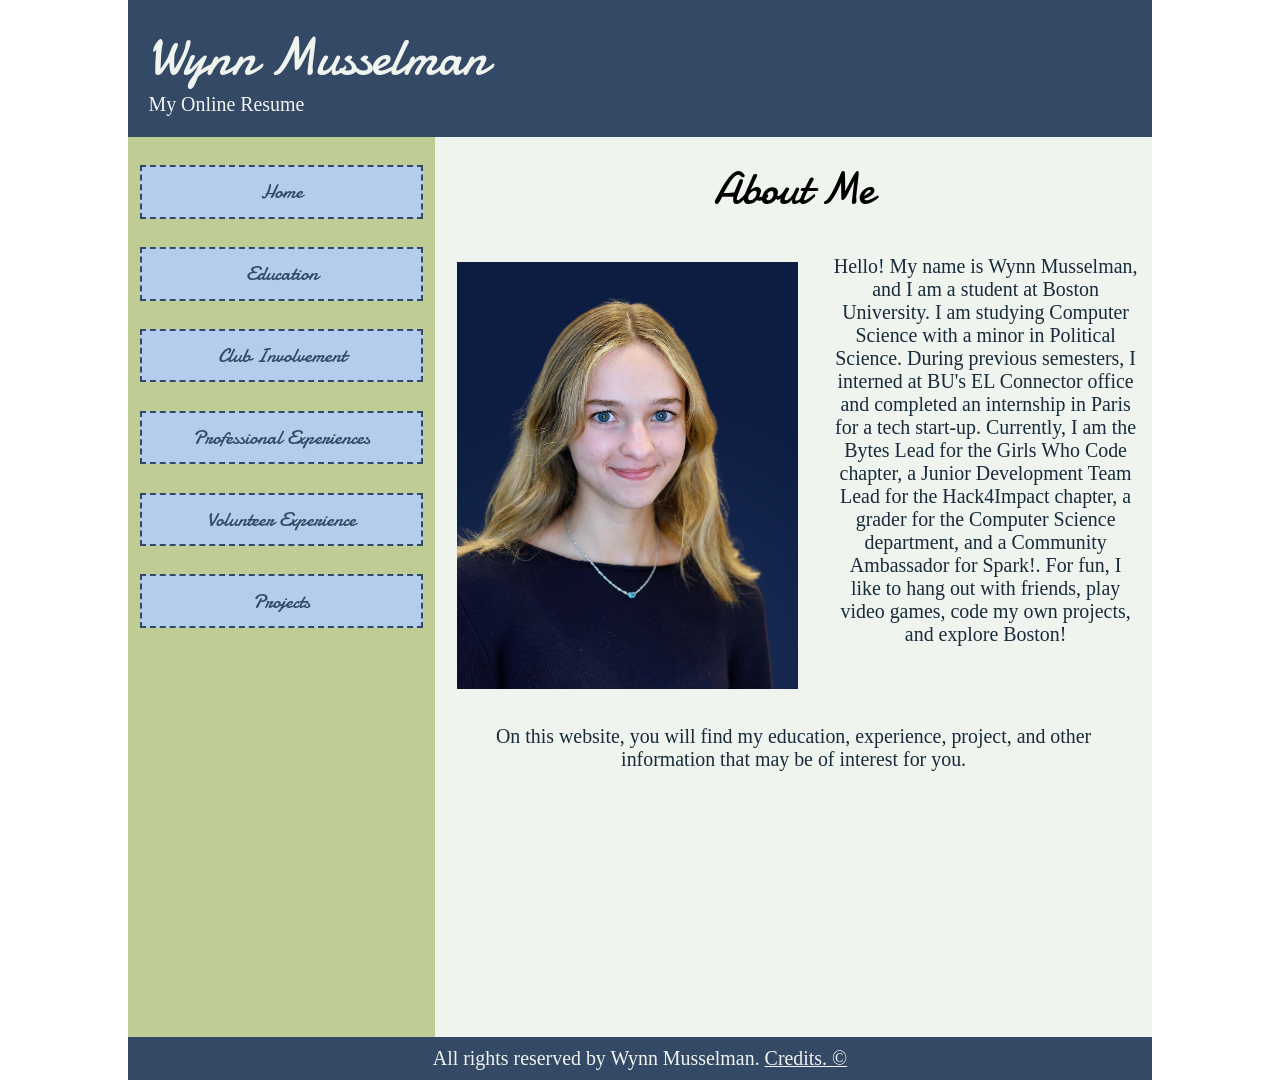
<file: index.html>
<!DOCTYPE html>
<html lang="en">
    <head>
        <meta charset="UTF-8">
        <title>Home | Wynn's Resume</title>
        <link rel="stylesheet" href="style.css">
    </head>
    <body>

        <div class = "page-wrapper">
    <!--     header-->
            <header>
                <h1>Wynn Musselman</h1>
                <p>My Online Resume</p>
            </header>

    <!--        container that will help create the two column nav and main setup -->
            <div id = "nav-main-col">
    <!--            nav-->
                <nav>
                    <ul>
                        <li><a href = "index.html">Home</a></li>
                        <li><a href = "education.html">Education</a></li>
                        <li><a href = "club-involvement.html">Club Involvement</a></li>
                        <li><a href = "professional-experience.html">Professional Experiences</a></li>
                        <li><a href = "volunteer-experience.html">Volunteer Experience</a></li>
                        <li><a href = "projects.html">Projects</a></li>
                    </ul>
                </nav>

    <!--            main-->
                <main>
                    <h2>About Me</h2>

                    <div class = two-col>

                        <img src = "./src/professional-headshot.jpg" alt = "Headshot of Wynn Musselman"/>

                        <p>
                            Hello! My name is Wynn Musselman, and I am a student at Boston University.
                            I am studying Computer Science with a minor in Political Science.
                            During previous semesters, I interned at BU's EL Connector office and completed
                            an internship in Paris for a tech start-up. Currently, I am the Bytes Lead for
                            the Girls Who Code chapter, a Junior Development Team Lead for the Hack4Impact
                            chapter, a grader for the Computer Science department, and a Community Ambassador
                            for Spark!.
                            For fun, I like to hang out with friends, play video games, code my own projects,
                            and explore Boston!
                        </p>
                    </div>
                    <p>
                        On this website, you will find my education, experience, project, and other information
                        that may be of interest for you.
                    </p>
                </main>
            </div>

    <!--    footer-->
            <footer>
                <p>All rights reserved by Wynn Musselman. <a href = "">Credits. &#169</a></p>
            </footer>
        </div>
    </body>
</html>
</file>
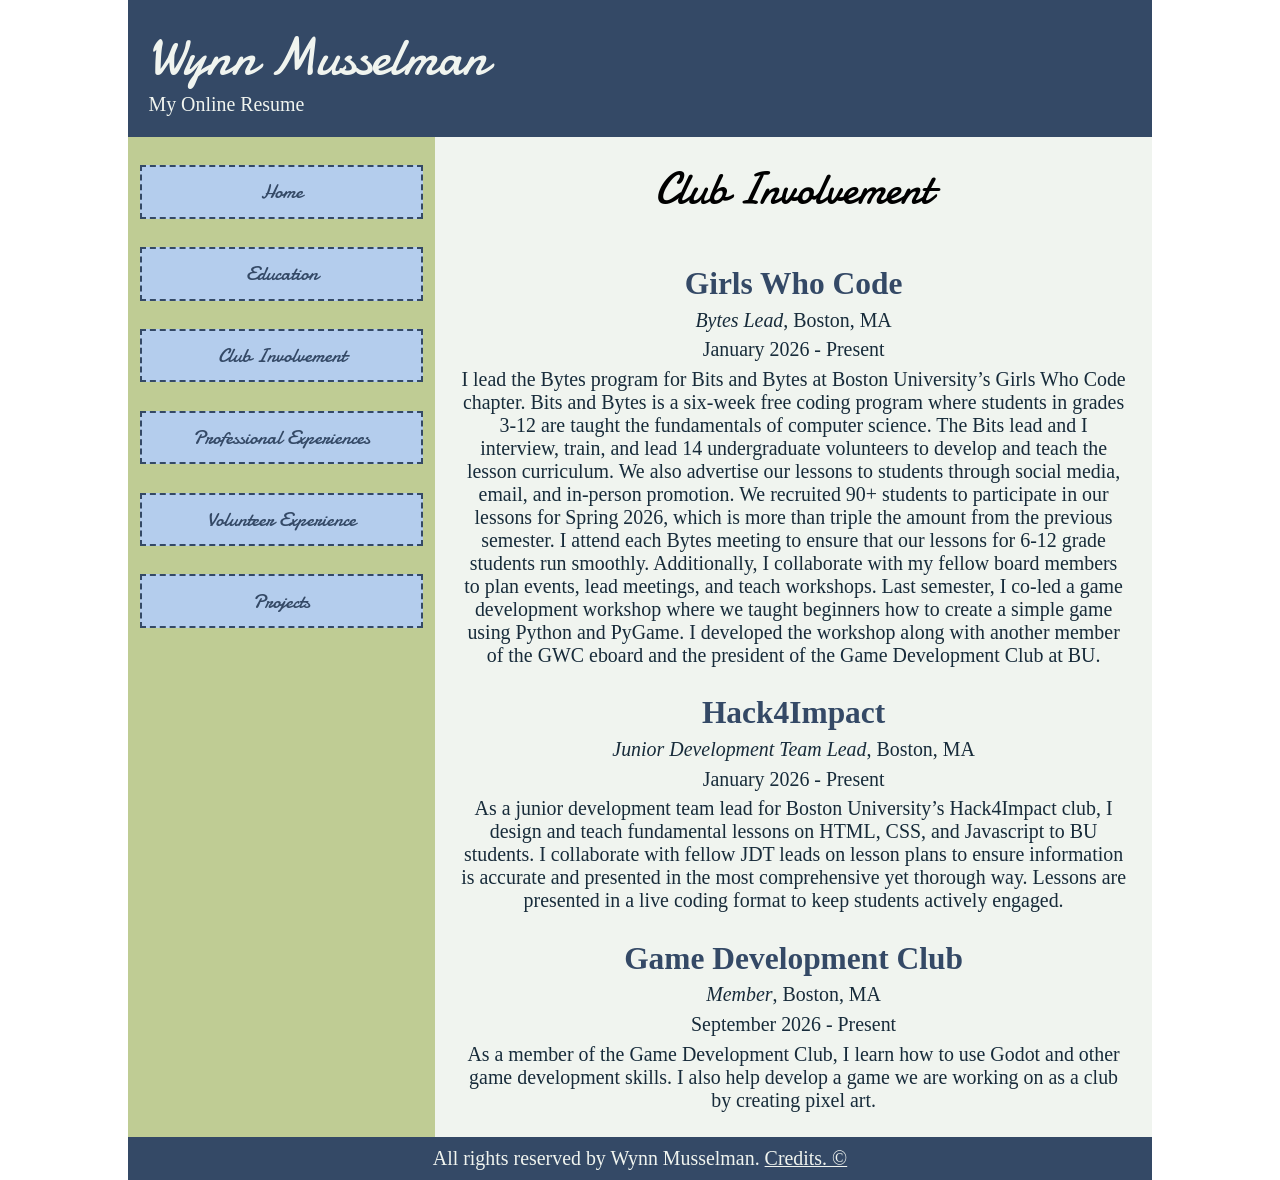
<file: club-involvement.html>
<!DOCTYPE html>
<html lang="en">
    <head>
        <meta charset="UTF-8">
        <title>Club Involvement | Wynn's Resume</title>
        <link rel="stylesheet" href="style.css">
    </head>
    <body>


        <div class = "page-wrapper">
            <!--     header-->
            <header>
                <h1>Wynn Musselman</h1>
                <p>My Online Resume</p>
            </header>

            <!--        container that will help create the two column nav and main setup -->
            <div id = "nav-main-col">
                <!--            nav-->
                <nav>
                    <ul>
                        <li><a href = "index.html">Home</a></li>
                        <li><a href = "education.html">Education</a></li>
                        <li><a href = "club-involvement.html">Club Involvement</a></li>
                        <li><a href = "professional-experience.html">Professional Experiences</a></li>
                        <li><a href = "volunteer-experience.html">Volunteer Experience</a></li>
                        <li><a href = "projects.html">Projects</a></li>
                    </ul>
                </nav>

                <!--            main-->
                <main>
                    <h2>Club Involvement</h2>

                    <!--Girls Who Code-->
                    <div class = "info-section">
                        <h3>Girls Who Code</h3>
                        <p><i>Bytes Lead</i>, Boston, MA</p>
                        <p>January 2026 - Present</p>
                        <p>
                            I lead the Bytes program for Bits and Bytes at Boston University’s Girls Who Code chapter.
                            Bits and Bytes is a six-week free coding program where students in grades 3-12 are taught
                            the fundamentals of computer science. The Bits lead and I interview, train, and lead 14
                            undergraduate volunteers to develop and teach the lesson curriculum. We also advertise our
                            lessons to students through social media, email, and in-person promotion. We recruited 90+
                            students to participate in our lessons for Spring 2026, which is more than triple the amount
                            from the previous semester. I attend each Bytes meeting to ensure that our lessons for 6-12
                            grade students run smoothly.

                            Additionally, I collaborate with my fellow board members to plan events, lead meetings, and teach
                            workshops. Last semester, I co-led a game development workshop where we taught beginners how to
                            create a simple game using Python and PyGame. I developed the workshop along with another member
                            of the GWC eboard and the president of the Game Development Club at BU.
                        </p>
                    </div>

                    <!--Hack4Impact-->
                    <div class = "info-section">
                        <h3>Hack4Impact</h3>
                        <p><i>Junior Development Team Lead</i>, Boston, MA</p>
                        <p>January 2026 - Present</p>
                        <p>
                            As a junior development team lead for Boston University’s Hack4Impact club,
                            I design and teach fundamental lessons on HTML, CSS, and Javascript to BU
                            students. I collaborate with fellow JDT leads on lesson plans to ensure information
                            is accurate and presented in the most comprehensive yet thorough way. Lessons are
                            presented in a live coding format to keep students actively engaged.
                        </p>
                    </div>

                    <!--Game Dev Club-->
                    <div class = "info-section">
                        <h3>Game Development Club</h3>
                        <p><i>Member</i>, Boston, MA</p>
                        <p>September 2026 - Present</p>
                        <p>
                            As a member of the Game Development Club, I learn how to use Godot and other game development
                            skills. I also help develop a game we are working on as a club by creating pixel art.
                        </p>
                    </div>


                </main>
            </div>

            <!--    footer-->
            <footer>
                <p>All rights reserved by Wynn Musselman. <a href = "">Credits. &#169</a></p>
            </footer>
        </div>
    </body>
</html>
</file>
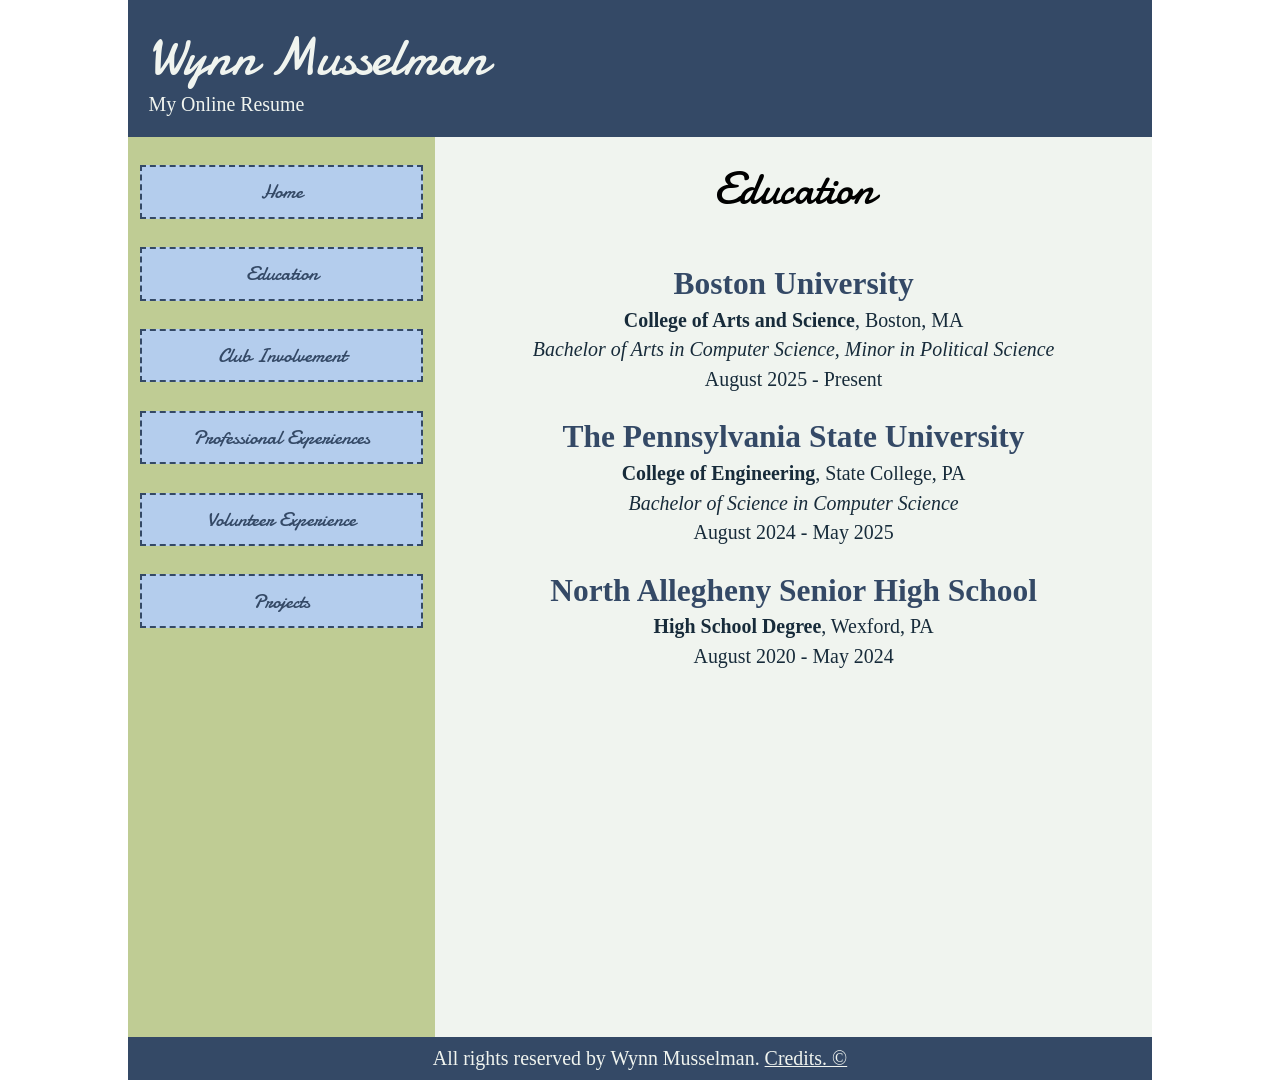
<file: education.html>
<!DOCTYPE html>
<html lang="en">
    <head>
        <meta charset="UTF-8">
        <title>Education | Wynn's Resume</title>
        <link rel="stylesheet" href="style.css">
    </head>
    <body>

        <div class = "page-wrapper">

            <!--     header-->
            <header>
                <h1>Wynn Musselman</h1>
                <p>My Online Resume</p>
            </header>

            <!--        container that will help create the two column nav and main setup -->
            <div id = "nav-main-col">
                <!--            nav-->
                <nav>
                    <ul>
                        <li><a href = "index.html">Home</a></li>
                        <li><a href = "education.html">Education</a></li>
                        <li><a href = "club-involvement.html">Club Involvement</a></li>
                        <li><a href = "professional-experience.html">Professional Experiences</a></li>
                        <li><a href = "volunteer-experience.html">Volunteer Experience</a></li>
                        <li><a href = "projects.html">Projects</a></li>
                    </ul>
                </nav>

                <!--            main-->
                <main>
                    <h2>Education</h2>

                    <!--BU-->
                    <div class = "info-section">
                        <h3>Boston University</h3>
                        <p><strong>College of Arts and Science</strong>, Boston, MA</p>
                        <p><em>Bachelor of Arts in Computer Science, Minor in Political Science</em></p>
                        <p>August 2025 - Present</p>
                    </div>

                    <!--PSU-->
                    <div class = "info-section">
                        <h3>The Pennsylvania State University</h3>
                        <p><strong>College of Engineering</strong>, State College, PA</p>
                        <p><em>Bachelor of Science in Computer Science</em></p>
                        <p>August 2024 - May 2025</p>
                    </div>

                    <!--NASH-->
                    <div class = "info-section">
                        <h3>North Allegheny Senior High School</h3>
                        <p><strong>High School Degree</strong>, Wexford, PA</p>
                        <p>August 2020 - May 2024</p>
                    </div>


                </main>
            </div>

            <!--    footer-->
            <footer>
                <p>All rights reserved by Wynn Musselman. <a href = "">Credits. &#169</a></p>
            </footer>
        </div>
    </body>
</html>
</file>
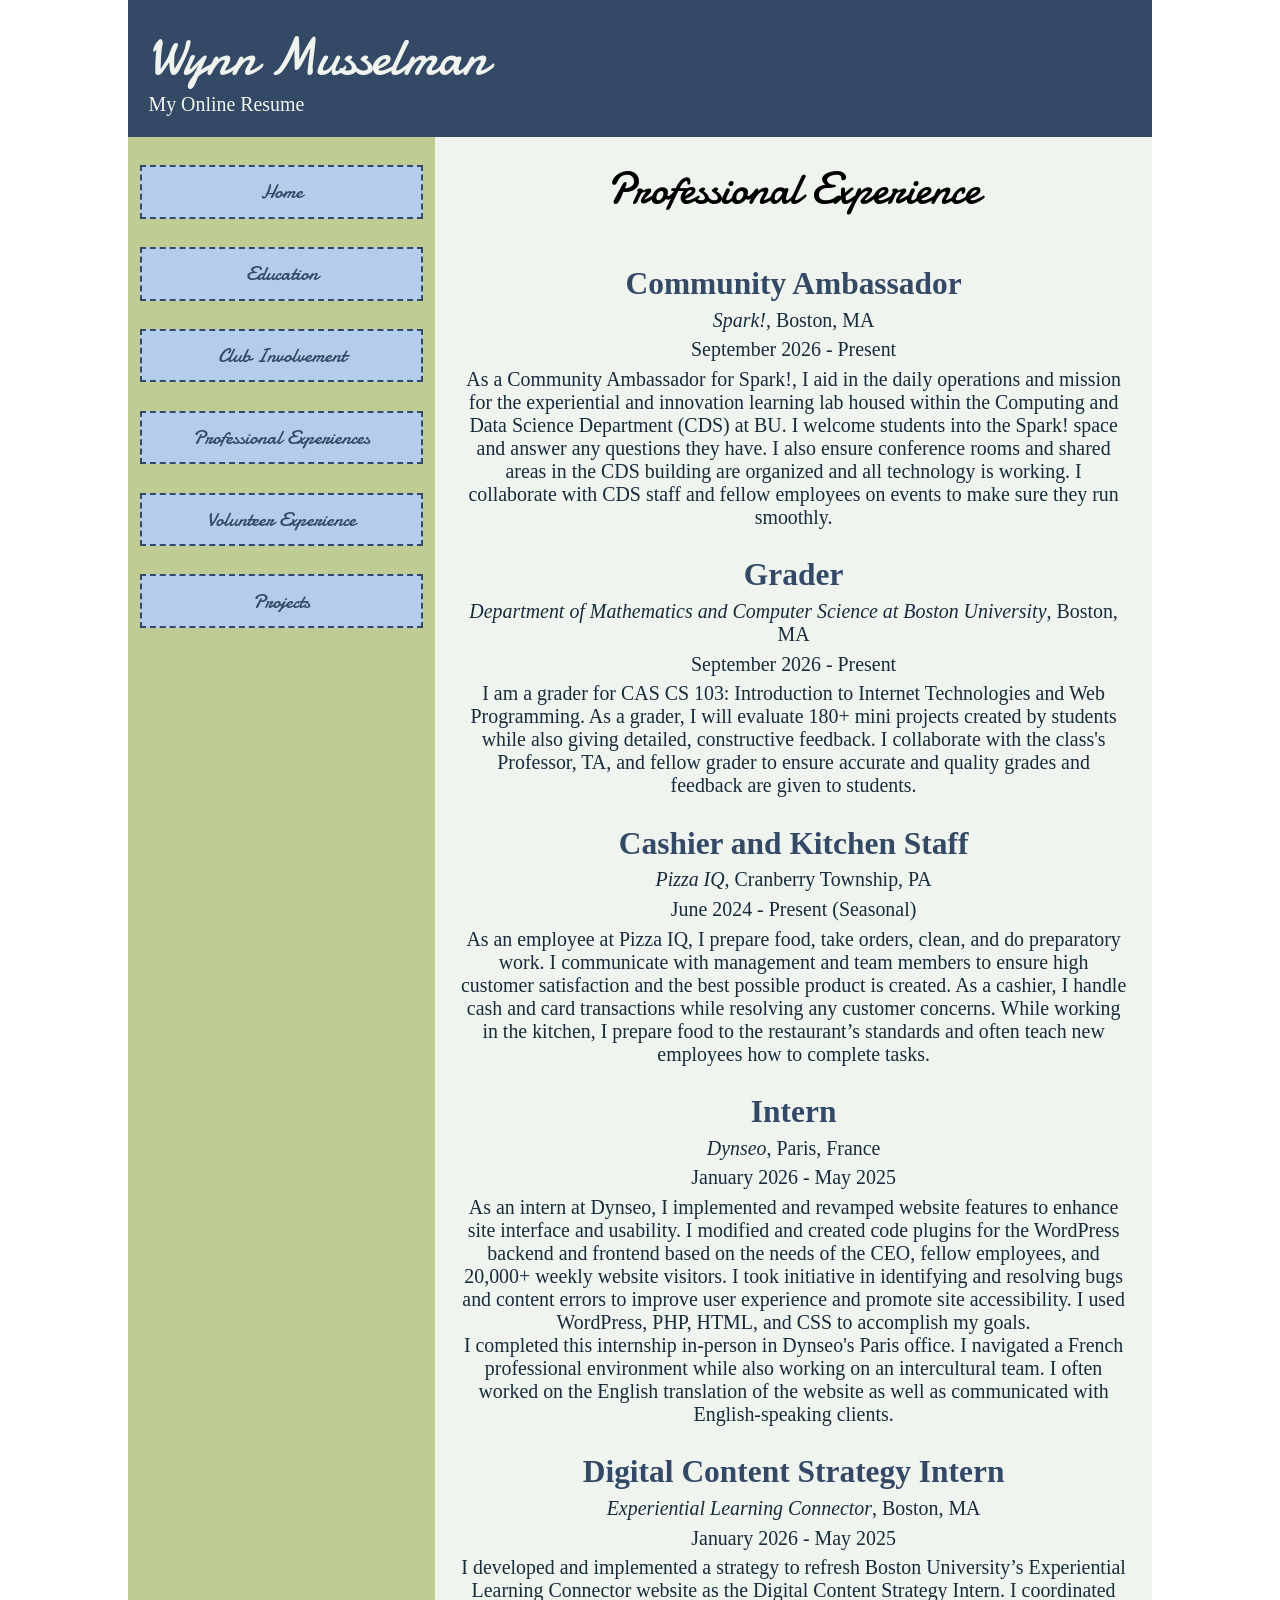
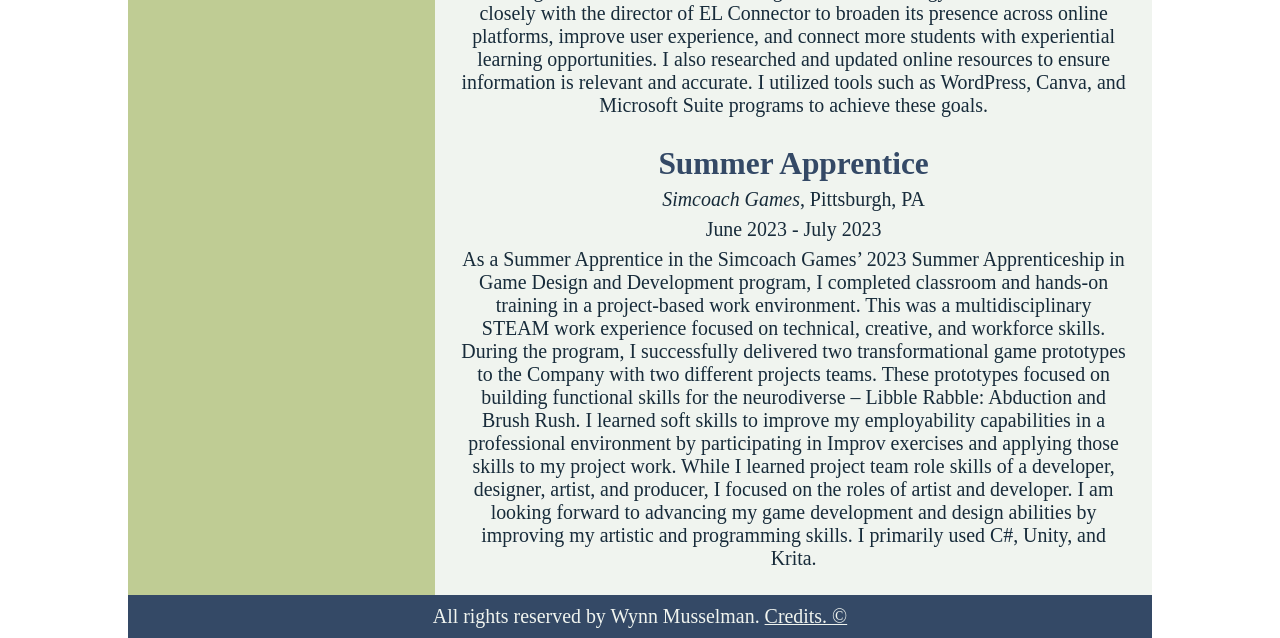
<file: professional-experience.html>
<!DOCTYPE html>
<html lang="en">
    <head>
        <meta charset="UTF-8">
        <title>Professional Experience | Wynn's Resume</title>
        <link rel="stylesheet" href="style.css">
    </head>
    <body>

        <div class = "page-wrapper">

            <!--     header-->
            <header>
                <h1>Wynn Musselman</h1>
                <p>My Online Resume</p>
            </header>

            <!--        container that will help create the two column nav and main setup -->
            <div id = "nav-main-col">
                <!--            nav-->
                <nav>
                    <ul>
                        <li><a href = "index.html">Home</a></li>
                        <li><a href = "education.html">Education</a></li>
                        <li><a href = "club-involvement.html">Club Involvement</a></li>
                        <li><a href = "professional-experience.html">Professional Experiences</a></li>
                        <li><a href = "volunteer-experience.html">Volunteer Experience</a></li>
                        <li><a href = "projects.html">Projects</a></li>
                    </ul>
                </nav>

                <!--  main-->
                <main>
                    <h2>Professional Experience</h2>

                    <!--Spark-->
                    <div class = "info-section">
                        <h3>Community Ambassador</h3>
                        <p><i>Spark!</i>, Boston, MA</p>
                        <p>September 2026 - Present</p>
                        <p>
                            As a Community Ambassador for Spark!, I aid in the daily operations and mission for
                            the experiential and innovation learning lab housed within the Computing and Data
                            Science Department (CDS) at BU. I welcome students into the Spark! space and answer
                            any questions they have. I also ensure conference rooms and shared areas in the CDS
                            building are organized and all technology is working. I collaborate with CDS staff and
                            fellow employees on events to make sure they run smoothly.
                        </p>
                    </div>

                    <!--Grader-->
                    <div class = "info-section">
                        <h3>Grader</h3>
                        <p><i>Department of Mathematics and Computer Science at Boston University</i>, Boston, MA</p>
                        <p>September 2026 - Present</p>
                        <p>
                            I am a grader for CAS CS 103: Introduction to Internet Technologies and Web Programming.
                            As a grader, I will evaluate 180+ mini projects created by students while also giving
                            detailed, constructive feedback. I collaborate with the class's Professor, TA, and fellow
                            grader to ensure accurate and quality grades and feedback are given to students.
                        </p>
                    </div>

                    <!--Pizza IQ-->
                    <div class = "info-section">
                        <h3>Cashier and Kitchen Staff</h3>
                        <p><i>Pizza IQ</i>, Cranberry Township, PA</p>
                        <p>June 2024 - Present (Seasonal)</p>
                        <p>
                            As an employee at Pizza IQ, I prepare food, take orders, clean, and do preparatory work.
                            I communicate with management and team members to ensure high customer satisfaction and
                            the best possible product is created. As a cashier, I handle cash and card transactions
                            while resolving any customer concerns. While working in the kitchen, I prepare food to
                            the restaurant’s standards and often teach new employees how to complete tasks.
                        </p>
                    </div>


                    <!--Dynseo-->
                    <div class = "info-section">
                        <h3>Intern</h3>
                        <p><i>Dynseo</i>, Paris, France</p>
                        <p>January 2026 - May 2025</p>
                        <p>
                            As an intern at Dynseo, I implemented and revamped website features to enhance site
                            interface and usability. I modified and created code plugins for the WordPress backend
                            and frontend based on the needs of the CEO, fellow employees, and 20,000+ weekly website
                            visitors. I took initiative in identifying and resolving bugs and content errors to
                            improve user experience and promote site accessibility. I used WordPress, PHP, HTML, and
                            CSS to accomplish my goals.
                            <br>
                            I completed this internship in-person in Dynseo's Paris office. I navigated a French
                            professional environment while also working on an intercultural team. I often worked
                            on the English translation of the website as well as communicated with English-speaking
                            clients.
                        </p>
                    </div>

                    <!--EL Connector-->
                    <div class = "info-section">
                        <h3>Digital Content Strategy Intern</h3>
                        <p><i>Experiential Learning Connector</i>, Boston, MA</p>
                        <p>January 2026 - May 2025</p>
                        <p>
                            I developed and implemented a strategy to refresh Boston University’s Experiential
                            Learning Connector website as the Digital Content Strategy Intern. I coordinated
                            closely with the director of EL Connector to broaden its presence across online platforms,
                            improve user experience, and connect more students with experiential learning opportunities.
                            I also researched and updated online resources to ensure information is relevant and
                            accurate. I utilized tools such as WordPress, Canva, and Microsoft Suite programs to achieve
                            these goals.
                        </p>
                    </div>

                    <!--simcoach-->
                    <div class = "info-section">
                        <h3>Summer Apprentice</h3>
                        <p><i>Simcoach Games</i>, Pittsburgh, PA</p>
                        <p>June 2023 - July 2023</p>
                        <p>
                            As a Summer Apprentice in the Simcoach Games’ 2023 Summer Apprenticeship in Game
                            Design and Development program, I completed classroom and hands-on training in a
                            project-based work environment. This was a multidisciplinary STEAM work experience
                            focused on technical, creative, and workforce skills.  During the program, I successfully
                            delivered two transformational game prototypes to the Company with two different projects
                            teams. These prototypes focused on building functional skills for the neurodiverse –
                            Libble Rabble: Abduction and Brush Rush. I learned soft skills to improve my employability
                            capabilities in a professional environment by participating in Improv exercises and
                            applying those skills to my project work. While I learned project team role skills of a
                            developer, designer, artist, and producer, I focused on the roles of artist and developer.
                            I am looking forward to advancing my game development and design abilities by improving my
                            artistic and programming skills. I primarily used C#, Unity, and Krita.
                        </p>
                    </div>


                </main>
            </div>

            <!--    footer-->
            <footer>
                <p>All rights reserved by Wynn Musselman. <a href = "">Credits. &#169</a></p>
            </footer>
        </div>
    </body>
</html>
</file>
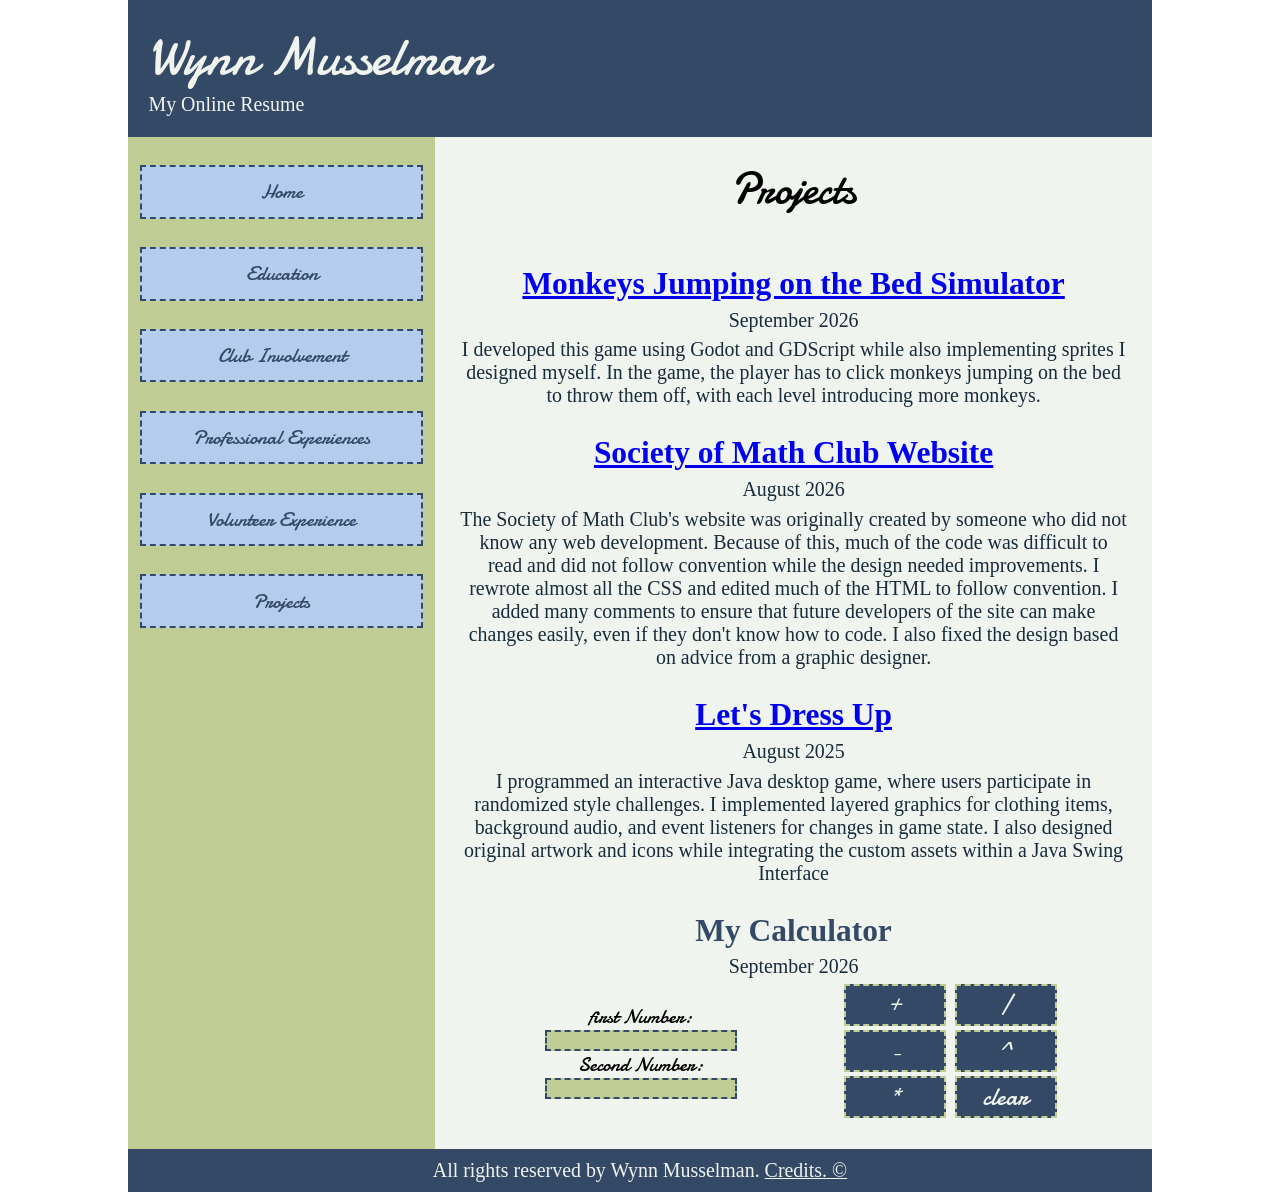
<file: projects.html>
<!DOCTYPE html>
<html lang="en">
    <head>
        <meta charset="UTF-8">
        <title>Projects | Wynn's Resume</title>
        <link rel="stylesheet" href="style.css">
    </head>
    <body>

        <div class = "page-wrapper">
            <!--     header-->
            <header>
                <h1>Wynn Musselman</h1>
                <p>My Online Resume</p>
            </header>

            <!--        container that will help create the two column nav and main setup -->
            <div id = "nav-main-col">
                <!--            nav-->
                <nav>
                    <ul>
                        <li><a href = "index.html">Home</a></li>
                        <li><a href = "education.html">Education</a></li>
                        <li><a href = "club-involvement.html">Club Involvement</a></li>
                        <li><a href = "professional-experience.html">Professional Experiences</a></li>
                        <li><a href = "volunteer-experience.html">Volunteer Experience</a></li>
                        <li><a href = "projects.html">Projects</a></li>
                    </ul>
                </nav>

                <!--  main-->
                <main>
                    <h2>Projects</h2>


                    <!--Monkey Game-->
                    <div class = "info-section">
                        <h3><a href = "https://github.com/WynnMusselman/Monkeys-Jumping-on-the-Bed-Simulator">Monkeys Jumping on the Bed Simulator</a></h3>
                        <p>September 2026</p>
                        <p>
                            I developed this game using Godot and GDScript while also implementing sprites I designed
                            myself. In the game, the player has to click monkeys jumping on the bed to throw them off,
                            with each level introducing more monkeys.
                        </p>
                    </div>

                    <!--Society of Math Club-->
                    <div class = "info-section">
                        <h3><a href = "https://github.com/WynnMusselman/Society-of-Math-Club">Society of Math Club Website</a></h3>
                        <p>August 2026</p>
                        <p>
                            The Society of Math Club's website was originally created by someone who did not know any
                            web development. Because of this, much of the code was difficult to read and did not
                            follow convention while the design needed improvements. I rewrote almost all the CSS
                            and edited much of the HTML to follow convention. I added many comments to ensure that
                            future developers of the site can make changes easily, even if they don't know how to code.
                            I also fixed the design based on advice from a graphic designer.
                        </p>
                    </div>

                    <!--Let's Dress Up-->
                    <div class = "info-section">
                        <h3><a href = "https://github.com/WynnMusselman/LetsDressUp">Let's Dress Up</a></h3>
                        <p>August 2025</p>
                        <p>
                            I programmed an interactive Java desktop game, where users participate in randomized style
                            challenges. I implemented layered graphics for clothing items, background audio, and
                            event listeners for changes in game state. I also designed original artwork and icons
                            while integrating the custom assets within a Java Swing Interface
                        </p>
                    </div>

                    <!--JavaScript Calculator-->
                    <div class = "info-section">
                        <h3>My Calculator</h3>
                        <p>September 2026</p>

                        <div class = "two-col">
                            <!--input boxes-->
                            <div class = "inner-col">
                                <label for = "first">first Number:</label><input id = "first" placeholder="first number">
                                <label for = "second">Second Number:</label><input id = "second" placeholder="second number">
                            </div>
                            <div class = "inner-col">
                                <!--operations-->
                                <div class = "two-col">
                                    <div class = "inner-col">
                                        <button onclick = "doAdd()">+</button>
                                        <button onclick = "doSub()">-</button>
                                        <button onclick = "doMul()">*</button>
                                    </div>
                                    <div class = "inner-col">
                                        <button onclick = "doDiv()">/</button>
                                        <button onclick = "doPow()">^</button>
                                        <button onclick = "doClear()">clear</button>
                                    </div>
                                </div>
                            </div>
                        </div>

                        <h3 id = "output"></h3>
                    </div>


                </main>
            </div>

            <!--    footer-->
            <footer>
                <p>All rights reserved by Wynn Musselman. <a href = "">Credits. &#169</a></p>
            </footer>

            <script src="calculator.js"></script>
        </div>
    </body>
</html>
</file>
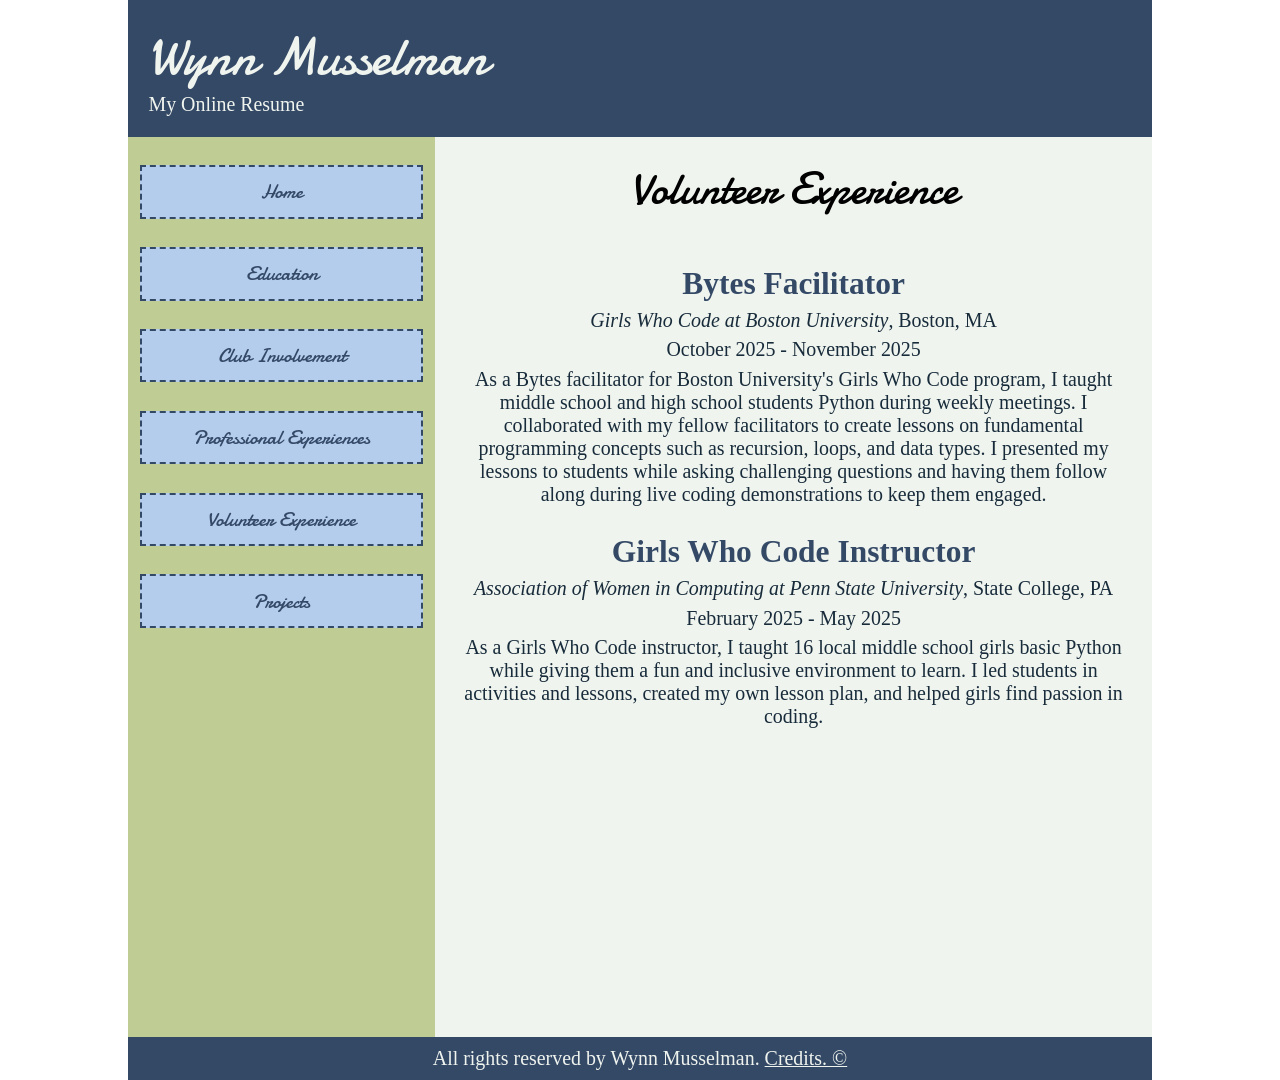
<file: volunteer-experience.html>
<!DOCTYPE html>
<html lang="en">
    <head>
        <meta charset="UTF-8">
        <title>Volunteer Experience | Wynn's Resume</title>
        <link rel="stylesheet" href="style.css">
    </head>
    <body>

        <div class = "page-wrapper">
            <!--     header-->
            <header>
                <h1>Wynn Musselman</h1>
                <p>My Online Resume</p>
            </header>

            <!--        container that will help create the two column nav and main setup -->
            <div id = "nav-main-col">
                <!--            nav-->
                <nav>
                    <ul>
                        <li><a href = "index.html">Home</a></li>
                        <li><a href = "education.html">Education</a></li>
                        <li><a href = "club-involvement.html">Club Involvement</a></li>
                        <li><a href = "professional-experience.html">Professional Experiences</a></li>
                        <li><a href = "volunteer-experience.html">Volunteer Experience</a></li>
                        <li><a href = "projects.html">Projects</a></li>
                    </ul>
                </nav>

                <!--  main-->
                <main>
                    <h2>Volunteer Experience</h2>

                    <!--Bytes Facilitator-->
                    <div class = "info-section">
                        <h3>Bytes Facilitator</h3>
                        <p><i>Girls Who Code at Boston University</i>, Boston, MA</p>
                        <p>October 2025 - November 2025</p>
                        <p>
                            As a Bytes facilitator for Boston University's Girls Who Code program, I taught middle
                            school and high school students Python during weekly meetings. I collaborated with my
                            fellow facilitators to create lessons on fundamental programming concepts such as
                            recursion, loops, and data types. I presented my lessons to students while asking
                            challenging questions and having them follow along during live coding demonstrations to
                            keep them engaged.
                        </p>
                    </div>

                    <!--GWC instructor-->
                    <div class = "info-section">
                        <h3>Girls Who Code Instructor</h3>
                        <p><i>Association of Women in Computing at Penn State University</i>, State College, PA</p>
                        <p>February 2025 - May 2025</p>
                        <p>
                            As a Girls Who Code instructor, I taught 16 local middle school girls basic Python
                            while giving them a fun and inclusive environment to learn. I led students in activities
                            and lessons, created my own lesson plan, and helped girls find passion in coding.
                        </p>
                    </div>

                </main>
            </div>

            <!--footer-->
            <footer>
                <p>All rights reserved by Wynn Musselman. <a href = "">Credits. &#169</a></p>
            </footer>
        </div>
    </body>
</html>
</file>
<file: style.css>
*{
    box-sizing: border-box;
    margin: 0;
}

.page-wrapper{
    width: 80vw;
    margin: 0 auto;
    background-color: #F0F4EF;
}

/*fonts*/

/*damion*/
@font-face {
    font-family: damion;
    src: url(src/Damion/Damion-Regular.ttf);
}

/*!*dancing script*!*/
/*@font-face {*/
/*    font-family: dancing;*/
/*    src: url(src/Dancing_Script/DancingScript-VariableFont_wght.ttf);*/
/*}*/

/*header*/
header{
    background-color: #344966;
    color: #F0F4EF;

    padding: 2%;
    text-align: left;
}

header p{
    color: #F0F4EF;
}

/*text styling*/
h1{
    font: calc(2px + 4vw) damion, sans-serif, sans;
}

h2{
    font: calc(2px + 3.3vw) damion, sans-serif, sans;
    padding: 3%;
}

h3{
    font-size: calc(2px + 2.3vw);
}

p{
    color: #172B3A;
    font-size: calc(2px + 1.4vw);
}

/*creates a two column layout */
.two-col{
    display: flex;
    flex-direction: row;
    justify-content: space-evenly;
    width: 100%;
}

/*nav*/
#nav-main-col{
    display: flex;
    flex-direction: row;
    width: 100%;
}

nav{
    background-color: #BFCC94;
    width: 30%;
}

nav ul{
    padding: 0;
    list-style: none;
    margin: 4%;
}

nav ul li{
    background-color: #B4CDED;
    border: 2px dashed #344966;
    text-align: center;

    /*auto - centers list items*/
    margin: 10% auto;
    padding: 4%;
}

nav ul li a{
    text-decoration: none;
    color: #344966;
    font: calc(2px + 1.4vw) damion, sans-serif, sans;
}

/*main*/
main{
    width: 70%;

    /*
        I used min-height instead of height because height is more rigid and my content
        was overflowing on some pages. Min-height just sets a floor value and allowed my
        content to fill the page and not overflow
    */
    min-height: 100vh;
    text-align: center;
}

main img{
    max-width: 30vw;
    padding: 3%;
}

main p{
    padding: 2%;
}

/*styles sections of information on different pages*/
.info-section{
    margin: 3%;
}

.info-section h3{
    padding: 0.5%;
    color: #344966;
}

.info-section p{
    padding: 0.5%;
}

/*calculator section*/
.inner-col{
    display: flex;
    flex-direction: column;
    margin: auto 2%;
}

.inner-col input{
    width: 15vw;
    border: 2px dashed #344966;
    background-color: #BFCC94;

}

.inner-col button{
    width: 8vw;
    margin: 2%;
    padding: 2%;

    background-color: #344966;
    color: #F0F4EF;
    font: calc(2px + 1.8vw) damion, sans-serif, sans;
    border: 2px dashed #BFCC94;
}

.inner-col button:hover{
    background-color: #213347;
}

label{
    font: calc(2px + 1.4vw) damion, sans-serif, sans;
}

input::placeholder{
    visibility: hidden;
}

/*footer*/
footer{
    background-color: #344966;
    text-align: center;

    padding: 1%;
}

footer a, footer p{
     color: #F0F4EF;
}

/*when the screen is shrunk*/
@media screen and (max-width: 750px){

    /*header*/
    header{
        text-align: center;
    }

    /*navigation*/
    #nav-main-col{
        flex-direction: column;
    }

    nav ul{
        display: flex;
        flex-direction: row;
        /*justify-content: center;*/
    }
    nav ul li{
        margin: 2%;
        padding: 1%;
        width: 100%; /*makes each nav box the same size*/
    }

    nav, main{
        width: 100%;
    }

    /*two column display*/
    .two-col{
        display: flex;
        flex-direction: column;
        /*justify-content: center;*/
    }

    .two-col img{
        margin: auto;
    }

    /*calculator*/
    .inner-col{
        flex-direction: row;
        justify-content: center;
    }

    label{
        display: none;
    }

    input{
        margin: 2%;
        padding: 5%;
    }

    input::placeholder{
        visibility: visible;
        font: calc(2px + 1.8vw) damion, sans-serif, sans;
        color: #344966;
    }
}
</file>
